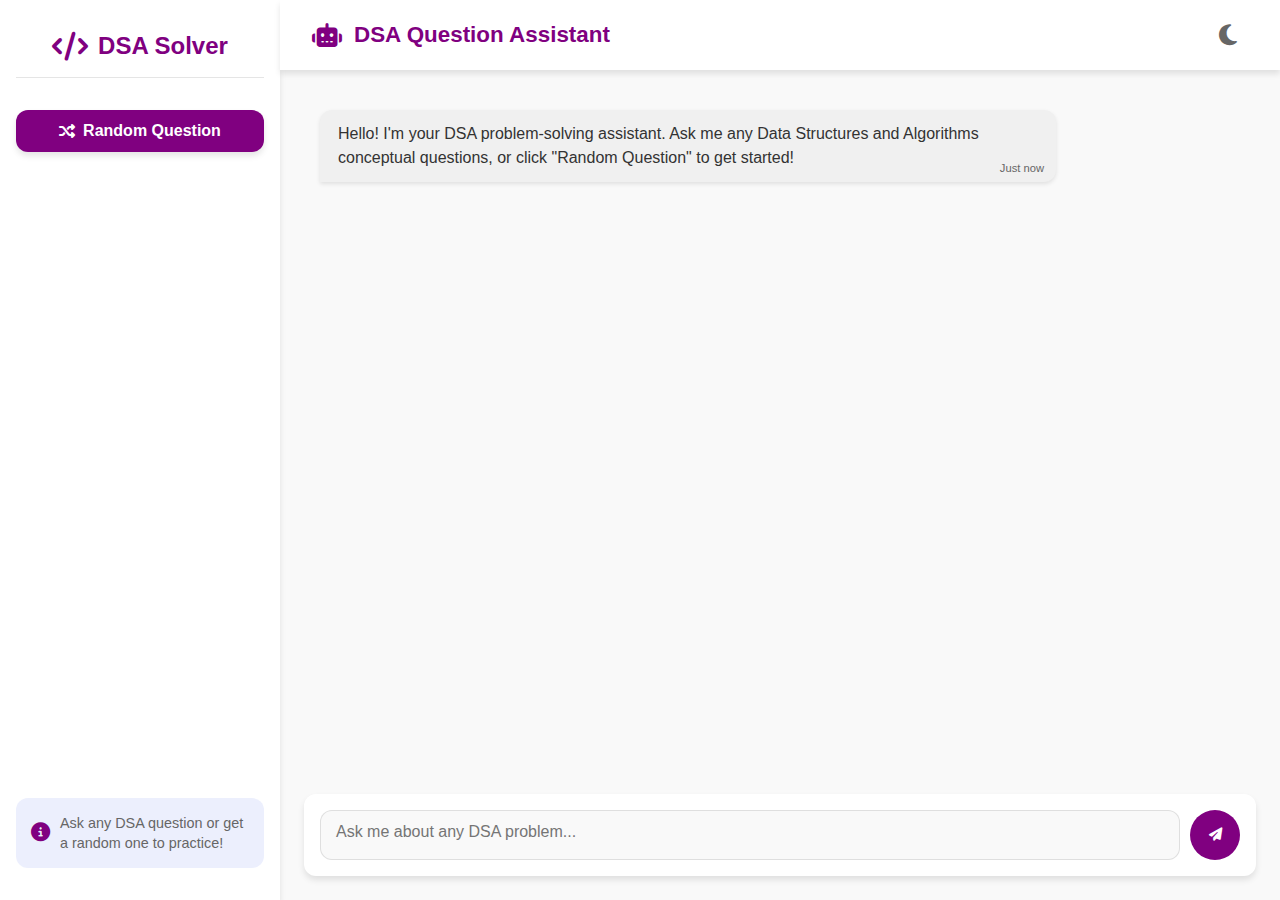
<file: index.html>
<!DOCTYPE html>
<html lang="en">
<head>
    <meta charset="UTF-8">
    <meta name="viewport" content="width=device-width, initial-scale=1.0">
    <title>DSA Question Solver</title>
    <link rel="stylesheet" href="https://cdnjs.cloudflare.com/ajax/libs/font-awesome/6.4.0/css/all.min.css">
    <style>
        :root {
            --primary-color:purple;
            --secondary-color: #3f37c9;
            --accent-color: #4cc9f0;
            --text-primary: #333;
            --text-secondary: #666;
            --bg-primary: #f9f9f9;
            --bg-secondary: #ffffff;
            --shadow: 0 4px 6px rgba(0, 0, 0, 0.1);
            --chat-user: #e9f5ff;
            --chat-bot: #f0f0f0;
            --border-radius: 12px;
        }

        .dark-theme {
            --primary-color: purple;
            --secondary-color: #4361ee;
            --accent-color: #3f37c9;
            --text-primary: #e0e0e0;
            --text-secondary: #b0b0b0;
            --bg-primary: #121212;
            --bg-secondary: #1e1e1e;
            --shadow: 0 4px 6px rgba(0, 0, 0, 0.3);
            --chat-user: #2d4263;
            --chat-bot: #1e293b;
        }

        * {
            margin: 0;
            padding: 0;
            box-sizing: border-box;
            font-family: 'Segoe UI', Tahoma, Geneva, Verdana, sans-serif;
            transition: background-color 0.3s, color 0.3s;
        }

        body {
            background-color: var(--bg-primary);
            color: var(--text-primary);
        }

        .container {
            display: grid;
            grid-template-columns: 280px 1fr;
            grid-template-rows: 70px 1fr;
            height: 100vh;
            grid-template-areas:
                "sidebar header"
                "sidebar main";
        }

        /* Header */
        header {
            grid-area: header;
            background-color: var(--bg-secondary);
            box-shadow: var(--shadow);
            padding: 0 2rem;
            display: flex;
            align-items: center;
            justify-content: space-between;
            z-index: 10;
        }

        .header-title {
            display: flex;
            align-items: center;
            gap: 12px;
        }

        .header-title h1 {
            font-size: 1.4rem;
            font-weight: 600;
            color: var(--primary-color);
        }

        .theme-toggle {
            background-color: transparent;
            border: none;
            color: var(--text-secondary);
            font-size: 1.5rem;
            cursor: pointer;
            width: 40px;
            height: 40px;
            border-radius: 50%;
            display: flex;
            align-items: center;
            justify-content: center;
        }

        .theme-toggle:hover {
            background-color: rgba(0, 0, 0, 0.05);
        }

        .dark-theme .theme-toggle:hover {
            background-color: rgba(255, 255, 255, 0.1);
        }

        /* Sidebar */
        .sidebar {
            grid-area: sidebar;
            background-color: var(--bg-secondary);
            box-shadow: var(--shadow);
            padding: 2rem 1rem;
            display: flex;
            flex-direction: column;
            gap: 2rem;
            overflow-y: auto;
            height: 100%;
        }

        .logo {
            display: flex;
            align-items: center;
            justify-content: center;
            gap: 10px;
            padding-bottom: 1rem;
            border-bottom: 1px solid rgba(0, 0, 0, 0.1);
        }

        .dark-theme .logo {
            border-bottom: 1px solid rgba(255, 255, 255, 0.1);
        }

        .logo h2 {
            font-size: 1.5rem;
            font-weight: 700;
            color: var(--primary-color);
        }

        .random-question-btn {
            background-color: var(--primary-color);
            color: white;
            border: none;
            padding: 12px 15px;
            border-radius: var(--border-radius);
            font-size: 1rem;
            font-weight: 600;
            cursor: pointer;
            display: flex;
            align-items: center;
            justify-content: center;
            gap: 8px;
            box-shadow: var(--shadow);
            transition: transform 0.2s, background-color 0.3s;
        }

        .random-question-btn:hover {
            background-color: var(--secondary-color);
            transform: translateY(-2px);
        }

        .random-question-btn:active {
            transform: translateY(0);
        }

        .sidebar-footer {
            margin-top: auto;
            padding-top: 2rem;
        }

        .sidebar-info {
            background-color: rgba(67, 97, 238, 0.1);
            color: var(--text-secondary);
            padding: 15px;
            border-radius: var(--border-radius);
            font-size: 0.9rem;
            display: flex;
            align-items: center;
            gap: 10px;
        }

        .sidebar-info i {
            color: var(--primary-color);
            font-size: 1.2rem;
        }

        .sidebar-info p {
            line-height: 1.4;
        }

        /* Main Chat Area */
        main {
            grid-area: main;
            padding: 1.5rem;
            display: flex;
            flex-direction: column;
            height: 100%;
        }

        .chat-container {
            display: flex;
            flex-direction: column;
            flex: 1;
            gap: 1rem;
            margin-bottom: 1rem;
            position: relative;
        }

        .random-question-card {
            background: linear-gradient(45deg, var(--primary-color), var(--secondary-color));
            color: white;
            padding: 20px;
            border-radius: var(--border-radius);
            margin-bottom: 1rem;
            box-shadow: var(--shadow);
            cursor: pointer;
            display: none;
            animation: fadeIn 0.5s ease-in-out;
            position: relative;
        }

        .random-question-card h3 {
            font-size: 1.1rem;
            margin-bottom: 8px;
        }

        .random-question-title {
            font-size: 1rem;
        }

        .chat-messages {
            flex: 1;
            overflow-y: auto;
            padding: 1rem;
            display: flex;
            flex-direction: column;
            gap: 1rem;
        }

        .message {
            padding: 12px 18px;
            border-radius: var(--border-radius);
            max-width: 80%;
            position: relative;
            line-height: 1.5;
            box-shadow: 0 2px 4px rgba(0, 0, 0, 0.1);
        }

        .user-message {
            background-color: var(--chat-user);
            color: var(--text-primary);
            align-self: flex-end;
            border-bottom-right-radius: 0;
        }

        .bot-message {
            background-color: var(--chat-bot);
            color: var(--text-primary);
            align-self: flex-start;
            border-bottom-left-radius: 0;
        }

        .message-time {
            font-size: 0.7rem;
            color: var(--text-secondary);
            position: absolute;
            bottom: 5px;
            right: 12px;
        }

        .input-area {
            display: flex;
            gap: 10px;
            padding: 1rem;
            background-color: var(--bg-secondary);
            border-radius: var(--border-radius);
            box-shadow: var(--shadow);
        }

        .message-input {
            flex: 1;
            padding: 12px 15px;
            border: 1px solid rgba(0, 0, 0, 0.1);
            border-radius: var(--border-radius);
            font-size: 1rem;
            background-color: var(--bg-primary);
            color: var(--text-primary);
            resize: none;
        }

        .dark-theme .message-input {
            border: 1px solid rgba(255, 255, 255, 0.1);
        }

        .message-input:focus {
            outline: 2px solid var(--primary-color);
            border-color: transparent;
        }

        .send-btn {
            background-color: var(--primary-color);
            color: white;
            border: none;
            width: 50px;
            height: 50px;
            border-radius: 50%;
            display: flex;
            align-items: center;
            justify-content: center;
            cursor: pointer;
            transition: background-color 0.2s;
        }

        .send-btn:hover {
            background-color: var(--secondary-color);
        }

        /* Typing Indicator */
        .typing-indicator {
            display: flex;
            align-items: center;
            background-color: var(--chat-bot);
            padding: 10px 15px;
            border-radius: 18px;
            width: fit-content;
            margin-right: auto;
        }

        .typing-indicator span {
            height: 8px;
            width: 8px;
            background-color: var(--text-secondary);
            border-radius: 50%;
            display: inline-block;
            margin-right: 5px;
            animation: bounce 1.5s infinite ease-in-out;
        }

        .typing-indicator span:nth-child(1) {
            animation-delay: 0s;
        }

        .typing-indicator span:nth-child(2) {
            animation-delay: 0.2s;
        }

        .typing-indicator span:nth-child(3) {
            animation-delay: 0.4s;
            margin-right: 0;
        }

        @keyframes bounce {
            0%, 60%, 100% {
                transform: translateY(0);
            }
            30% {
                transform: translateY(-5px);
            }
        }

        @keyframes fadeIn {
            from {
                opacity: 0;
                transform: translateY(-10px);
            }
            to {
                opacity: 1;
                transform: translateY(0);
            }
        }

        /* Responsive styles */
        @media (max-width: 1024px) {
            .container {
                grid-template-columns: 240px 1fr;
            }
        }

        @media (max-width: 768px) {
            .container {
                grid-template-columns: 1fr;
                grid-template-rows: 70px 1fr;
                grid-template-areas:
                    "header"
                    "main";
            }

            .sidebar {
                display: none;
            }
        }
    </style>
</head>
<body>
    <div class="container">
        <!-- Sidebar -->
        <aside class="sidebar">
            <div class="logo">
                <i class="fas fa-code" style="font-size: 1.8rem; color: var(--primary-color);"></i>
                <h2>DSA Solver</h2>
            </div>
            <button id="randomQuestion" class="random-question-btn">
                <i class="fas fa-random"></i>
                Random Question
            </button>
            <!-- Additional sidebar content can be added here if needed -->
            <div class="sidebar-footer">
                <div class="sidebar-info">
                    <i class="fas fa-info-circle"></i>
                    <p>Ask any DSA question or get a random one to practice!</p>
                </div>
            </div>
        </aside>

        <!-- Header -->
        <header>
            <div class="header-title">
                <i class="fas fa-robot" style="font-size: 1.5rem; color: var(--primary-color);"></i>
                <h1>DSA Question Assistant</h1>
            </div>
            <button id="themeToggle" class="theme-toggle">
                <i class="fas fa-moon"></i>
            </button>
        </header>

        <!-- Main Chat Area -->
        <main>
            <div class="chat-container">
                <div id="randomQuestionCard" class="random-question-card">
                    <h3>Try this question:</h3>
                    <div id="randomQuestionTitle" class="random-question-title">Loading...</div>
                    <div style="position: absolute; right: 15px; top: 15px;">
                        <i class="fas fa-lightbulb"></i>
                    </div>
                </div>
                <div id="chatMessages" class="chat-messages">
                    <div class="message bot-message">
                        Hello! I'm your DSA problem-solving assistant. Ask me any Data Structures and Algorithms conceptual questions, or click "Random Question" to get started!
                        <div class="message-time">Just now</div>
                    </div>
                </div>
            </div>
            <div class="input-area">
                <textarea id="userInput" class="message-input" placeholder="Ask me about any DSA problem..." rows="1"></textarea>
                <button id="sendButton" class="send-btn">
                    <i class="fas fa-paper-plane"></i>
                </button>
            </div>
        </main>
    </div>

    <script>
        document.addEventListener('DOMContentLoaded', function() {
            const chatMessages = document.getElementById('chatMessages');
            const userInput = document.getElementById('userInput');
            const sendButton = document.getElementById('sendButton');
            const randomButton = document.getElementById('randomQuestion');
            const randomQuestionCard = document.getElementById('randomQuestionCard');
            const randomQuestionTitle = document.getElementById('randomQuestionTitle');
            const themeToggle = document.getElementById('themeToggle');
            // No topic tags in this version

            // Theme toggle
            themeToggle.addEventListener('click', () => {
                document.body.classList.toggle('dark-theme');
                themeToggle.innerHTML = document.body.classList.contains('dark-theme') 
                    ? '<i class="fas fa-sun"></i>' 
                    : '<i class="fas fa-moon"></i>';
            });

            // Auto-resize textarea
            userInput.addEventListener('input', function() {
                this.style.height = 'auto';
                this.style.height = (this.scrollHeight) + 'px';
                // Reset to default height if empty
                if (this.value === '') {
                    this.style.height = '';
                }
            });

            // Send message function
            function sendMessage() {
                const message = userInput.value.trim();
                if (message === '') return;

                // Add user message to chat
                addMessage(message, 'user');
                userInput.value = '';
                userInput.style.height = '';

                // Show typing indicator
                const typingIndicator = document.createElement('div');
                typingIndicator.className = 'typing-indicator';
                typingIndicator.innerHTML = '<span></span><span></span><span></span>';
                chatMessages.appendChild(typingIndicator);
                chatMessages.scrollTop = chatMessages.scrollHeight;

                // Fetch response from server
                fetch('/chat', {
                    method: 'POST',
                    headers: {
                        'Content-Type': 'application/json',
                    },
                    body: JSON.stringify({ message: message })
                })
                .then(response => response.json())
                .then(data => {
                    // Remove typing indicator
                    chatMessages.removeChild(typingIndicator);
                    
                    // Add bot message
                    addMessage(data.response, 'bot');
                })
                .catch(error => {
                    // Remove typing indicator
                    chatMessages.removeChild(typingIndicator);
                    
                    // Show error message
                    addMessage("Sorry, I'm having trouble connecting to the server. Please try again later.", 'bot');
                    console.error('Error:', error);
                });
            }

            // Add message to chat
            function addMessage(text, sender) {
                const messageDiv = document.createElement('div');
                messageDiv.className = `message ${sender}-message`;
                messageDiv.textContent = text;

                const timeDiv = document.createElement('div');
                timeDiv.className = 'message-time';
                timeDiv.textContent = getCurrentTime();
                messageDiv.appendChild(timeDiv);

                chatMessages.appendChild(messageDiv);
                chatMessages.scrollTop = chatMessages.scrollHeight;
            }

            // Get current time for message timestamp
            function getCurrentTime() {
                const now = new Date();
                let hours = now.getHours();
                const minutes = now.getMinutes().toString().padStart(2, '0');
                const ampm = hours >= 12 ? 'PM' : 'AM';
                hours = hours % 12;
                hours = hours ? hours : 12;
                return `${hours}:${minutes} ${ampm}`;
            }

            // Event listeners
            sendButton.addEventListener('click', sendMessage);
            userInput.addEventListener('keypress', (e) => {
                if (e.key === 'Enter' && !e.shiftKey) {
                    e.preventDefault();
                    sendMessage();
                }
            });

            // Random question functionality
            randomButton.addEventListener('click', () => {
                randomQuestionCard.style.display = 'block';
                randomQuestionTitle.textContent = 'Loading...';
                
                fetch('/random')
                    .then(response => response.json())
                    .then(data => {
                        randomQuestionTitle.textContent = data.question;
                        
                        // Add click event to the question card
                        randomQuestionCard.onclick = () => {
                            userInput.value = data.question;
                            sendMessage();
                            randomQuestionCard.style.display = 'none';
                        };
                    })
                    .catch(error => {
                        console.error('Error fetching random question:', error);
                        randomQuestionTitle.textContent = 'Could not load a question. Please try again.';
                    });
            });

            // No topic tags functionality in this version
        });
    </script>
</body>
</html>
</file>
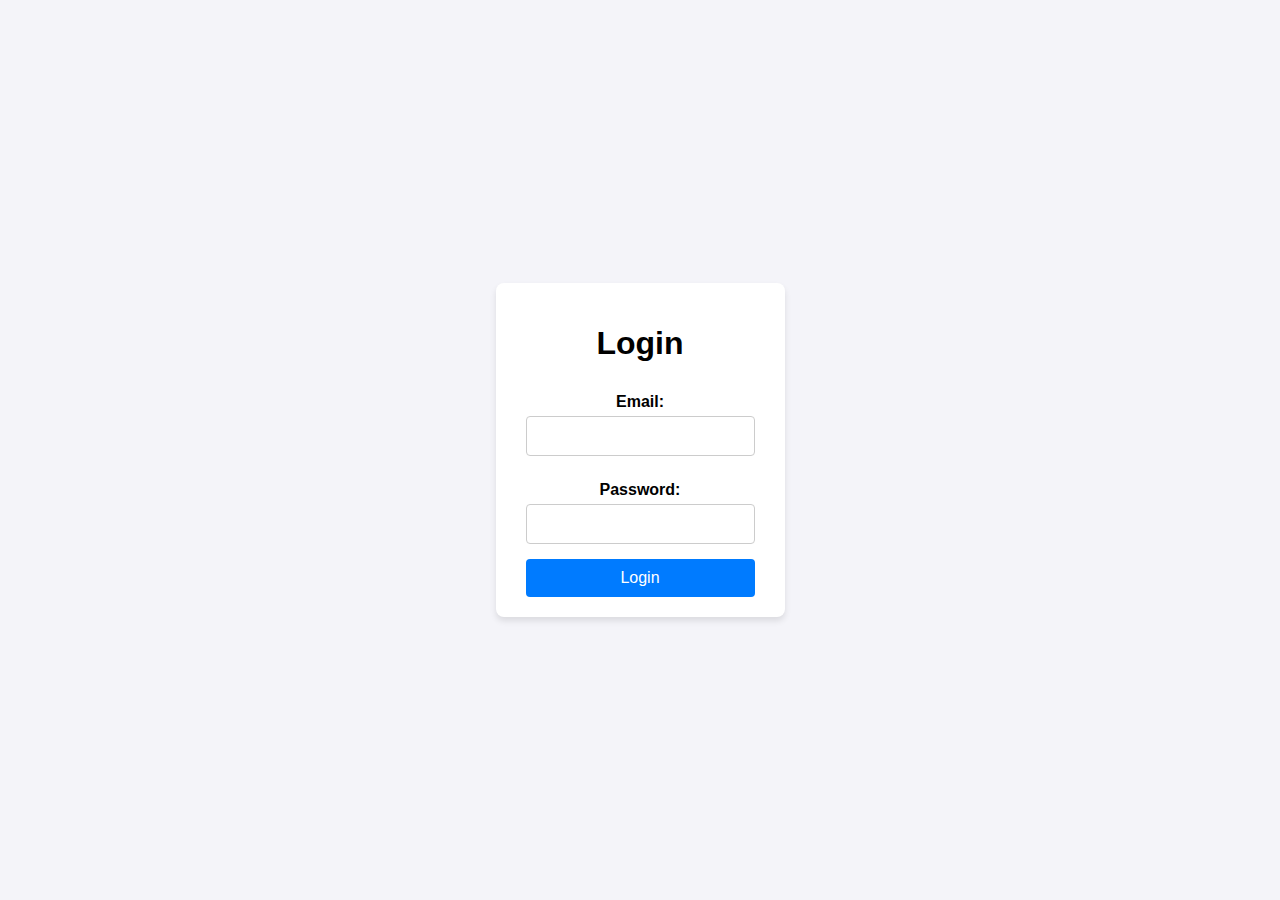
<file: register.html>
<!DOCTYPE html>
<html lang="en">
<head>
    <meta charset="UTF-8">
    <meta name="viewport" content="width=device-width, initial-scale=1.0">
    <title>Login</title>
    <link rel="stylesheet" href="style.css">
</head>
<body>
    <div class="container">
        <h1>Login</h1>
        <form id="loginForm" method="POST" action="login.php">
            <label for="email">Email:</label>
            <input type="email" id="email" name="email" required>
            <label for="password">Password:</label>
            <input type="password" id="password" name="password" required>
            <button type="submit">Login</button>
        </form>
    </div>
    <script>
        document.getElementById("loginForm").addEventListener("submit", function (e) {
    e.preventDefault(); // Prevent default form submission
    window.location.href = "index.html"; // Redirect to register.html
});

    </script>
</body>
</html>
</file>
<file: style.css>
/* General reset */
body {
    margin: 0;
    padding: 0;
    font-family: Arial, sans-serif;
    background-color: #f4f4f9;
    display: flex;
    justify-content: center;
    align-items: center;
    height: 100vh;
}

/* Centered container */
.container {
    background: #fff;
    padding: 20px 30px;
    border-radius: 8px;
    box-shadow: 0 4px 6px rgba(0, 0, 0, 0.1);
    text-align: center;
}

/* Form elements */
form {
    display: flex;
    flex-direction: column;
}

label {
    margin: 10px 0 5px;
    font-weight: bold;
}

input {
    padding: 10px;
    margin-bottom: 15px;
    border: 1px solid #ccc;
    border-radius: 4px;
    font-size: 16px;
}

button {
    padding: 10px;
    background-color: #007bff;
    color: white;
    border: none;
    border-radius: 4px;
    font-size: 16px;
    cursor: pointer;
}

button:hover {
    background-color: #0056b3;
}
</file>
